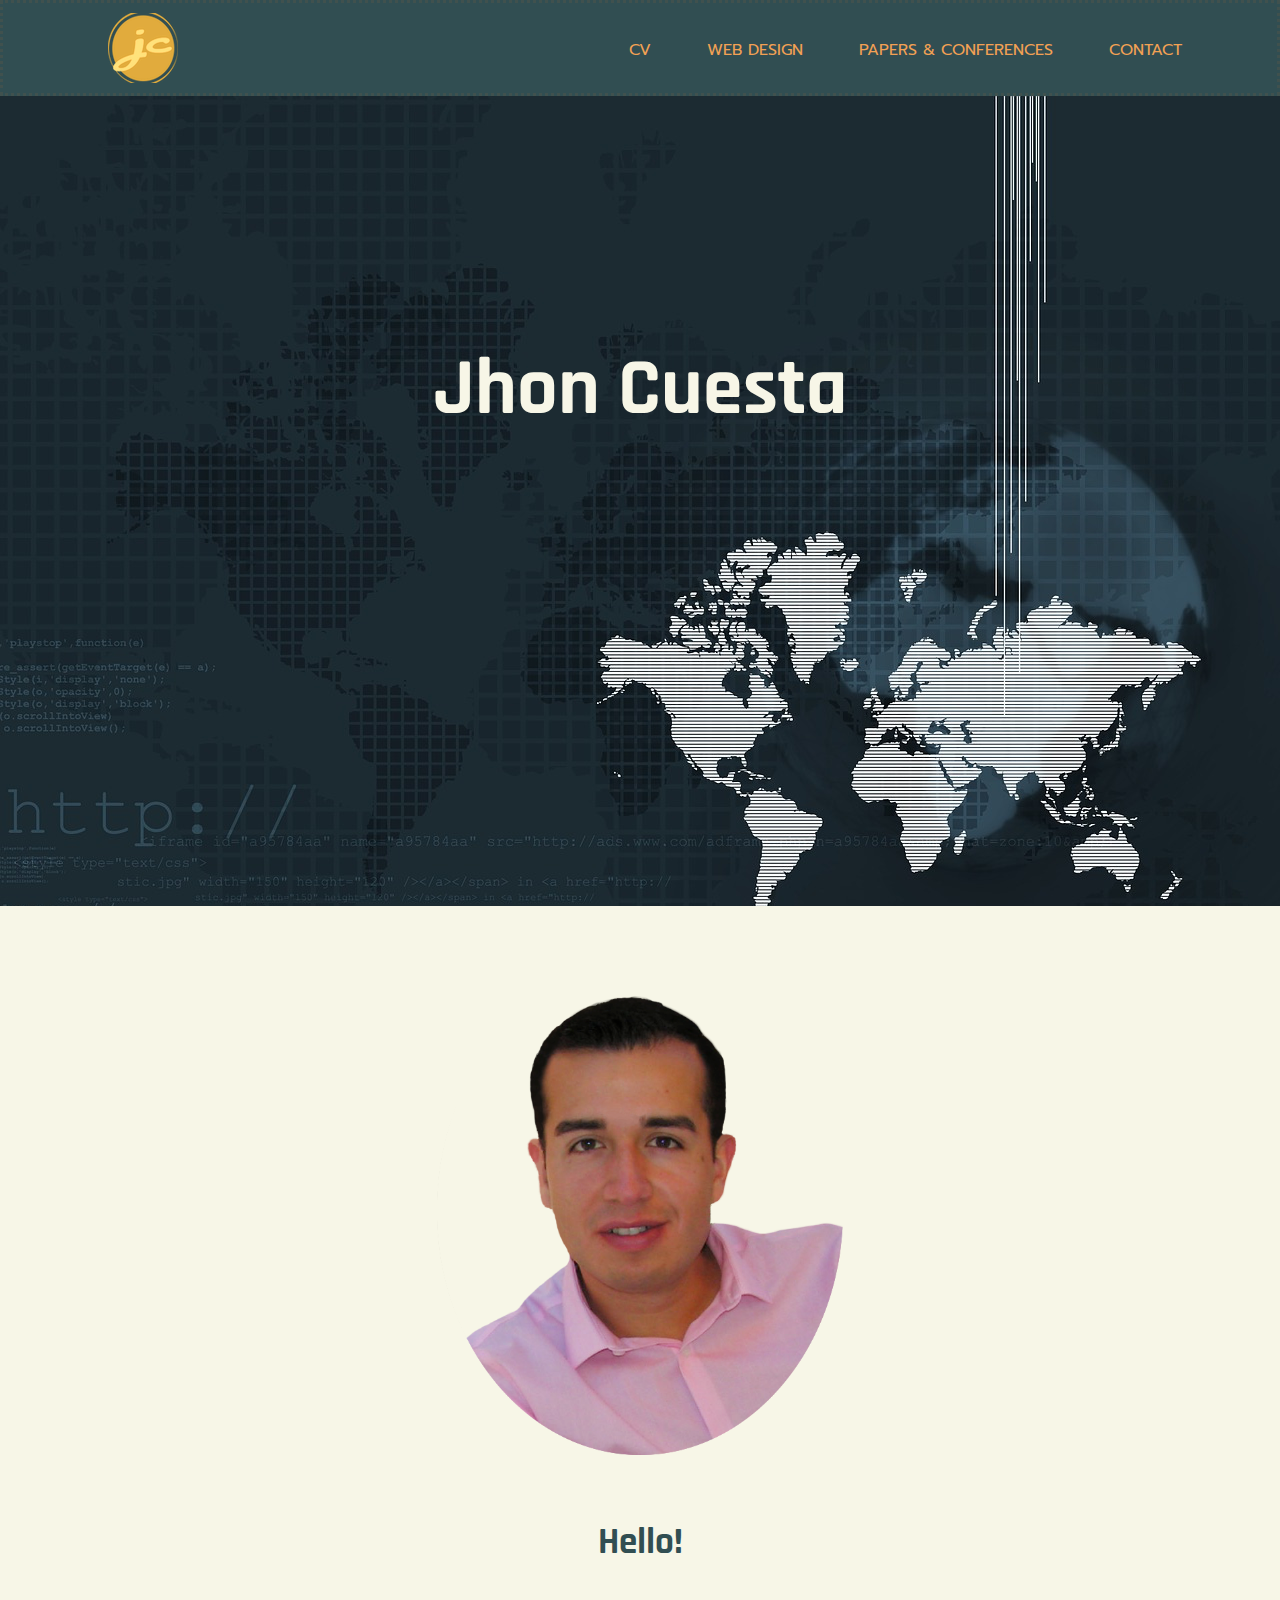
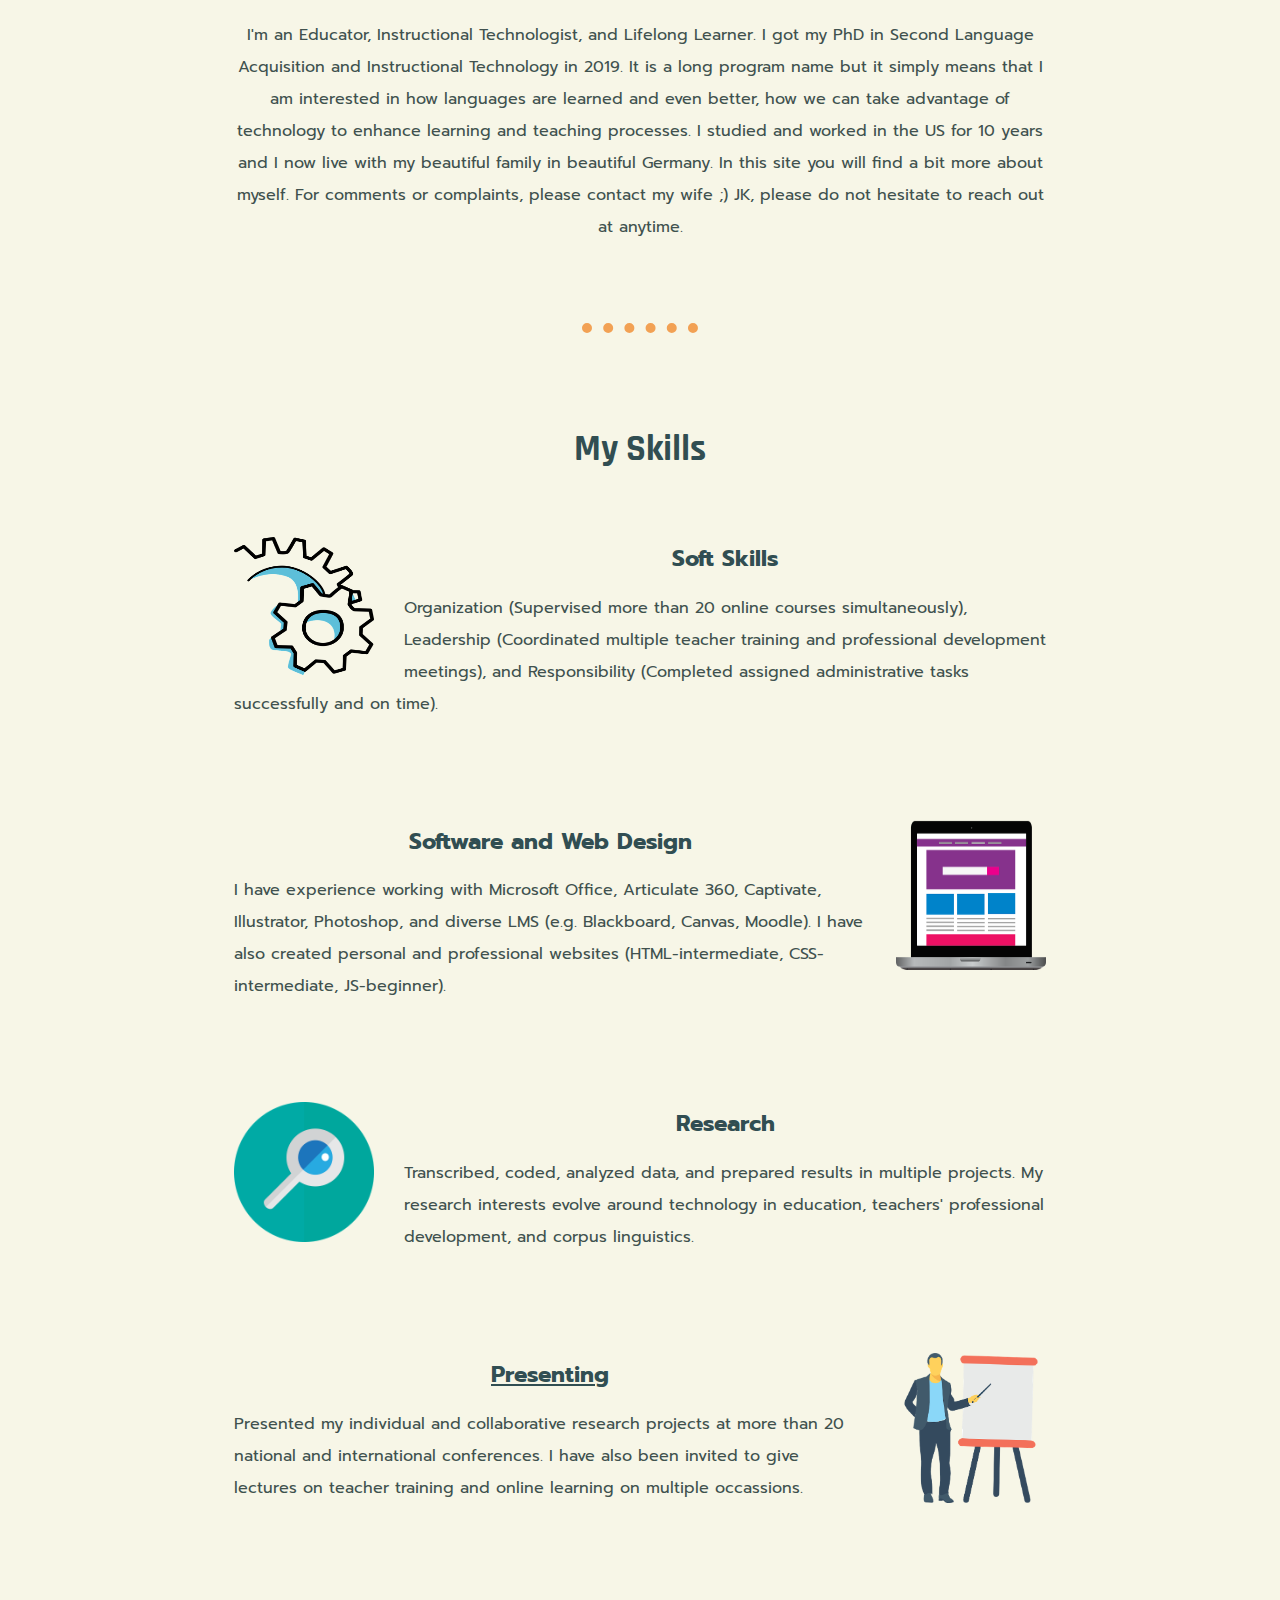
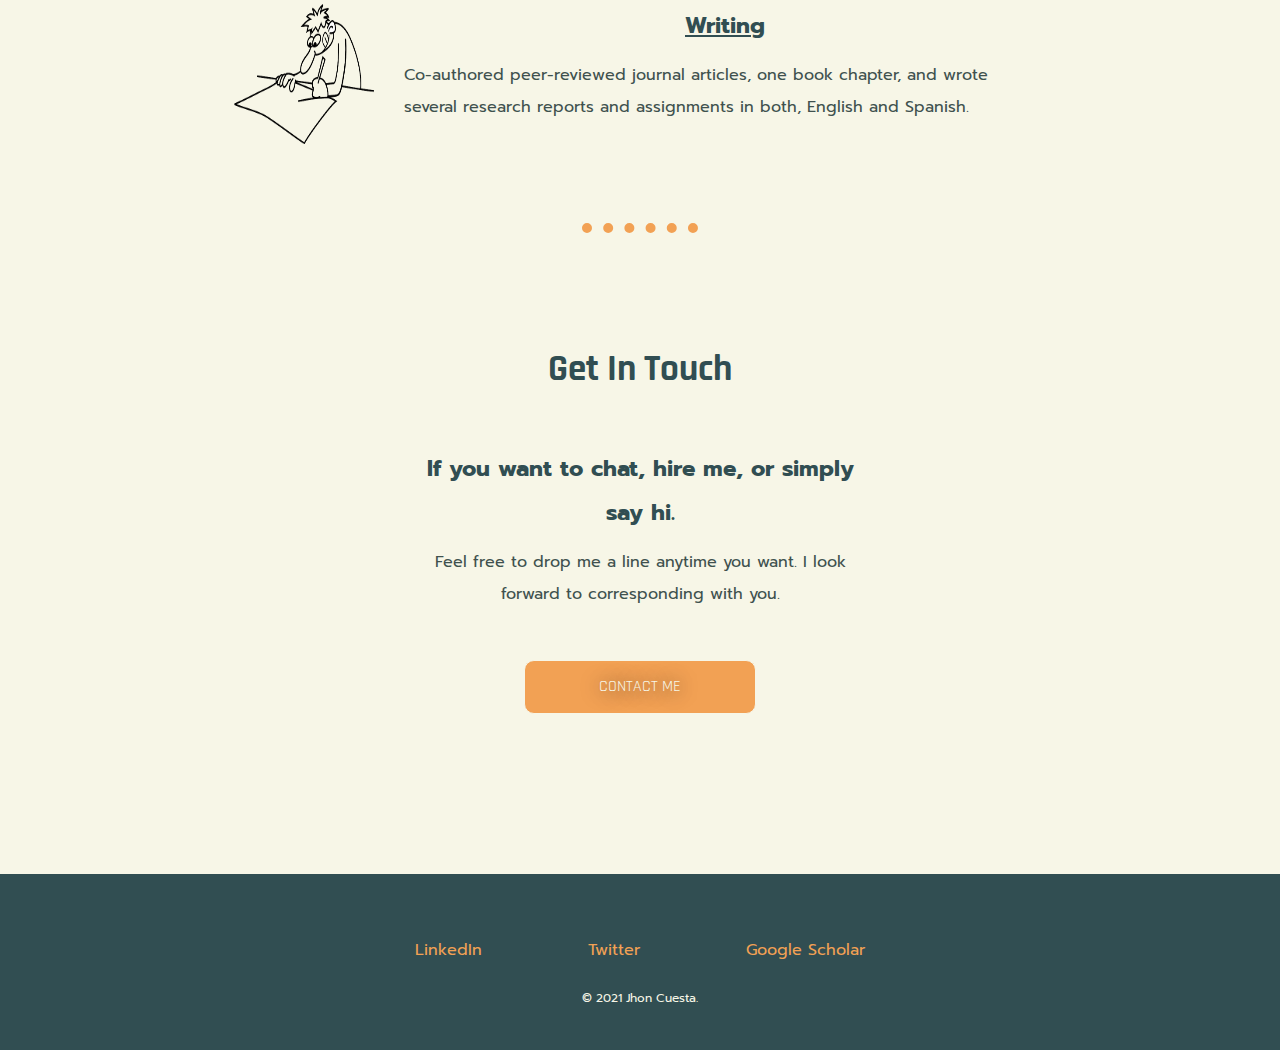
<file: index.html>
<!DOCTYPE html>
<html lang="en" dir="ltr">

<head>
  <meta charset="utf-8">
  <title>Jhon Cuesta</title>
  <link rel="stylesheet" href="css/styles.css">
  <link rel="icon" href="images/favicon.ico">
  <link rel="preconnect" href="https://fonts.gstatic.com">
  <link href="https://fonts.googleapis.com/css2?family=Prompt:wght@300&family=Rajdhani:wght@500&family=Source+Sans+Pro:wght@700&display=swap" rel="stylesheet">
</head>

<body>

  <div class="header">

    <div class="logo">
      <a class="link_header" href="index.html"><img src="images/logo.png" alt="cuesta-logo"></a>
    </div>
    <div class="menu-items">

      <a class="link_header" href="cv.html">CV</a>
      <a class="link_header" href="webdesign.html">WEB DESIGN</a>
      <a class="link_header" href="papers.html">PAPERS & CONFERENCES</a>
      <a class="link_header" href="contact.html">CONTACT</a>

    </div>
  </div>


  <div class="top-container">
    <div class="main_title">
      <h1 class="title">Jhon Cuesta</h1>
    </div>
  </div>


  <div class="middle-container">
    <div class="profile">
      <img class="profile_pic" src="images/profile_pic.png" alt="profile-pic">
      <h2>Hello!</h2>
      <p>
      <p>I'm an Educator, Instructional Technologist, and Lifelong Learner. I got my PhD in Second Language Acquisition and Instructional Technology in 2019. It is a long program name but it simply means that I am interested in how languages are learned and even
        better, how we can take advantage of technology to enhance learning and teaching processes. I studied and worked in the US for 10 years and I now live with my beautiful family in beautiful Germany. In this site you will find a bit more about myself. For comments or complaints, please contact my wife ;) JK, please do not hesitate to reach out at anytime.</p>
    </div>

    <hr>

    <div class="skills">
      <h2>My Skills</h2>
      <div class="skill-row">
        <img class="left-img" src="images/soft_skills2.png" alt="gear-image">
        <h3>Soft Skills</h3>
        <p>Organization (Supervised more than 20 online courses simultaneously), Leadership (Coordinated multiple teacher training and professional development meetings), and Responsibility (Completed assigned
          administrative tasks successfully and on time).</p>
      </div>
      <div class="skill-row">
        <img class="right-img" src="images/web_design3.png" alt="computer-image">
        <h3>Software and Web Design</h3>
        <p>I have experience working with Microsoft Office, Articulate 360, Captivate, Illustrator, Photoshop, and diverse LMS (e.g. Blackboard, Canvas, Moodle). I have also created personal and professional websites (HTML-intermediate,
          CSS-intermediate, JS-beginner).</p>
      </div>
      <div class="skill-row">
        <img class="left-img" src="images/research_image.png" alt="man-researching">
        <h3>Research</h3>
        <p>Transcribed, coded, analyzed data, and prepared results in multiple projects. My research interests evolve around technology in education, teachers' professional development, and corpus linguistics.</p>
      </div>
      <div class="skill-row">
        <img class="right-img" src="images/presentation.png" alt="man-presenting">
        <h3><a class="links" href="/Users/JC/Desktop/Web Development/CSS - My Site/papers.html">Presenting</a></h3>
        <p>Presented my individual and collaborative research projects at more than 20 national and international conferences. I have also been invited to give lectures on teacher training and online learning on multiple occassions.</p>
      </div>
      <div class="skill-row">
        <img class="left-img" src="images/writing_image.png" alt="man-writing">
        <h3><a class="links" href="/Users/JC/Desktop/Web Development/CSS - My Site/papers.html">Writing</a></h3>
        <p>Co-authored peer-reviewed journal articles, one book chapter, and wrote several research reports and assignments in both, English and Spanish.</p>
      </div>


    </div>
    <hr>
    <div class="contact-me">
      <h2>Get In Touch</h2>
      <h3>If you want to chat, hire me, or simply say hi.</h3>
      <p>Feel free to drop me a line anytime you want. I look forward to corresponding with you.</p>
      <a class="contact-button" href="contact.html">CONTACT ME</a>
    </div>
  </div>


  <div class="bottom-container">
    <a class="footer-link" href="https://www.linkedin.com/in/jhon-cuesta/" target="_blank">LinkedIn</a>
    <a class="footer-link" href="https://twitter.com/jcuestamedina" target="_blank">Twitter</a>
    <a class="footer-link" href="https://scholar.google.com/citations?hl=en&user=wwiBwO0AAAAJ&scilu=&scisig=AMD79ooAAAAAYFsriceAxPZWCQKQI70B-qUVYLQTWHF5&gmla=AJsN-F43Db9wB1gSPV4_jlY-IXcZphdIRfvHyKmTVv9Mcn9T-1BXFNZPuJwhRLOQle1uytzhFHtdQq9N1k_BXm7hkD_TPjhfzF6UgsUM_2tQ1ZgpsWD9BDw&sciund=3826800430134022" target="_blank">Google Scholar</a>
    <p class="credit">© 2021 Jhon Cuesta.</p>
  </div>



</body>

</html>
</file>
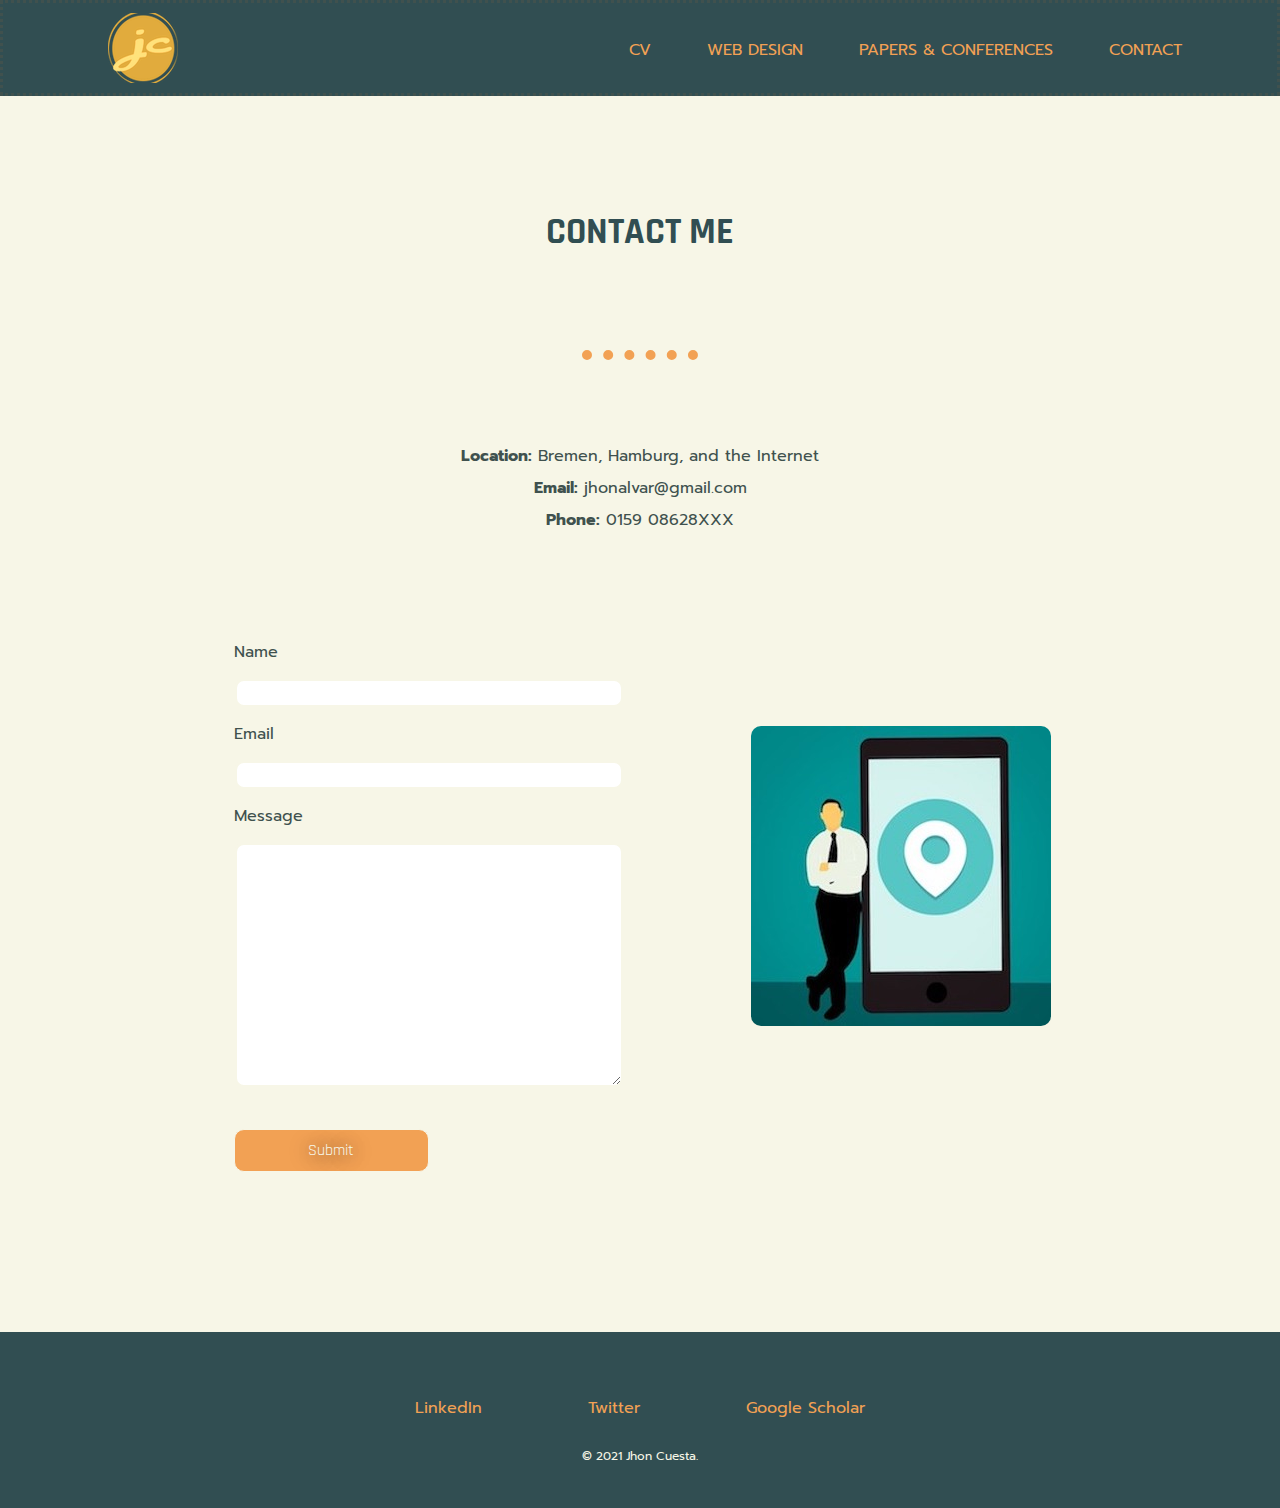
<file: contact.html>
<!DOCTYPE html>
<html lang="en" dir="ltr">

<head>
  <meta charset="utf-8">
  <title>Contact Me</title>
  <link rel="stylesheet" href="css/styles.css">
  <link rel="icon" href="images/favicon.ico">
  <link rel="preconnect" href="https://fonts.gstatic.com">
  <link href="https://fonts.googleapis.com/css2?family=Prompt:wght@300&family=Rajdhani:wght@500&family=Source+Sans+Pro:wght@700&display=swap" rel="stylesheet">
</head>

<body class="background_pages">

  <div class="header">

    <div class="logo">
      <a class="link_header" href="index.html"><img src="images/logo.png" alt="cuesta-logo"></a>
    </div>
    <div class="menu-items">

      <a class="link_header" href="cv.html">CV</a>
      <a class="link_header" href="webdesign.html">WEB DESIGN</a>
      <a class="link_header" href="papers.html">PAPERS & CONFERENCES</a>
      <a class="link_header" href="contact.html">CONTACT</a>

    </div>
  </div>

  <div class="middle-container">


    <div class="subheading">
      <h2>CONTACT ME</h2>
    </div>

    <hr>
    <div class="contact_info">


      <p><strong>Location:</strong> Bremen, Hamburg, and the Internet</p>
      <p><strong>Email:</strong> jhonalvar@gmail.com</p>
      <p><strong>Phone:</strong> 0159 08628XXX</p>

    </div>



    <div class="contact-form">

      <form class="form" action="mailto:jhonalvar@gmail.com" method="post" enctype="text/plain">
        <label for="name">Name</label>
        <br>
        <input class="input-box" type="text" name="" value="">
        <br>
        <label for="email">Email</label>
        <br>
        <input class="input-box" type="email" name="" value="">
        <br>
        <label for="message">Message</label>
        <br>
        <textarea name="yourMessage" rows="10" cols="38"></textarea>
        <br>
        <input class="submit-button" type="submit" name="" value="Submit">
      </form>

      <div class="contact-img">

        <img class="location_image" src="images/contact_info.jpg" alt="contact-form-image">

      </div>

    </div>
  </div>


  <div class="bottom-container">
    <a class="footer-link" href="https://www.linkedin.com/in/jhon-cuesta/" target="_blank">LinkedIn</a>
    <a class="footer-link" href="https://twitter.com/jcuestamedina" target="_blank">Twitter</a>
    <a class="footer-link" href="https://scholar.google.com/citations?hl=en&user=wwiBwO0AAAAJ&scilu=&scisig=AMD79ooAAAAAYFsriceAxPZWCQKQI70B-qUVYLQTWHF5&gmla=AJsN-F43Db9wB1gSPV4_jlY-IXcZphdIRfvHyKmTVv9Mcn9T-1BXFNZPuJwhRLOQle1uytzhFHtdQq9N1k_BXm7hkD_TPjhfzF6UgsUM_2tQ1ZgpsWD9BDw&sciund=3826800430134022" target="_blank">Google Scholar</a>
    <p class="credit">© 2021 Jhon Cuesta.</p>
  </div>
</body>

</html>
</file>
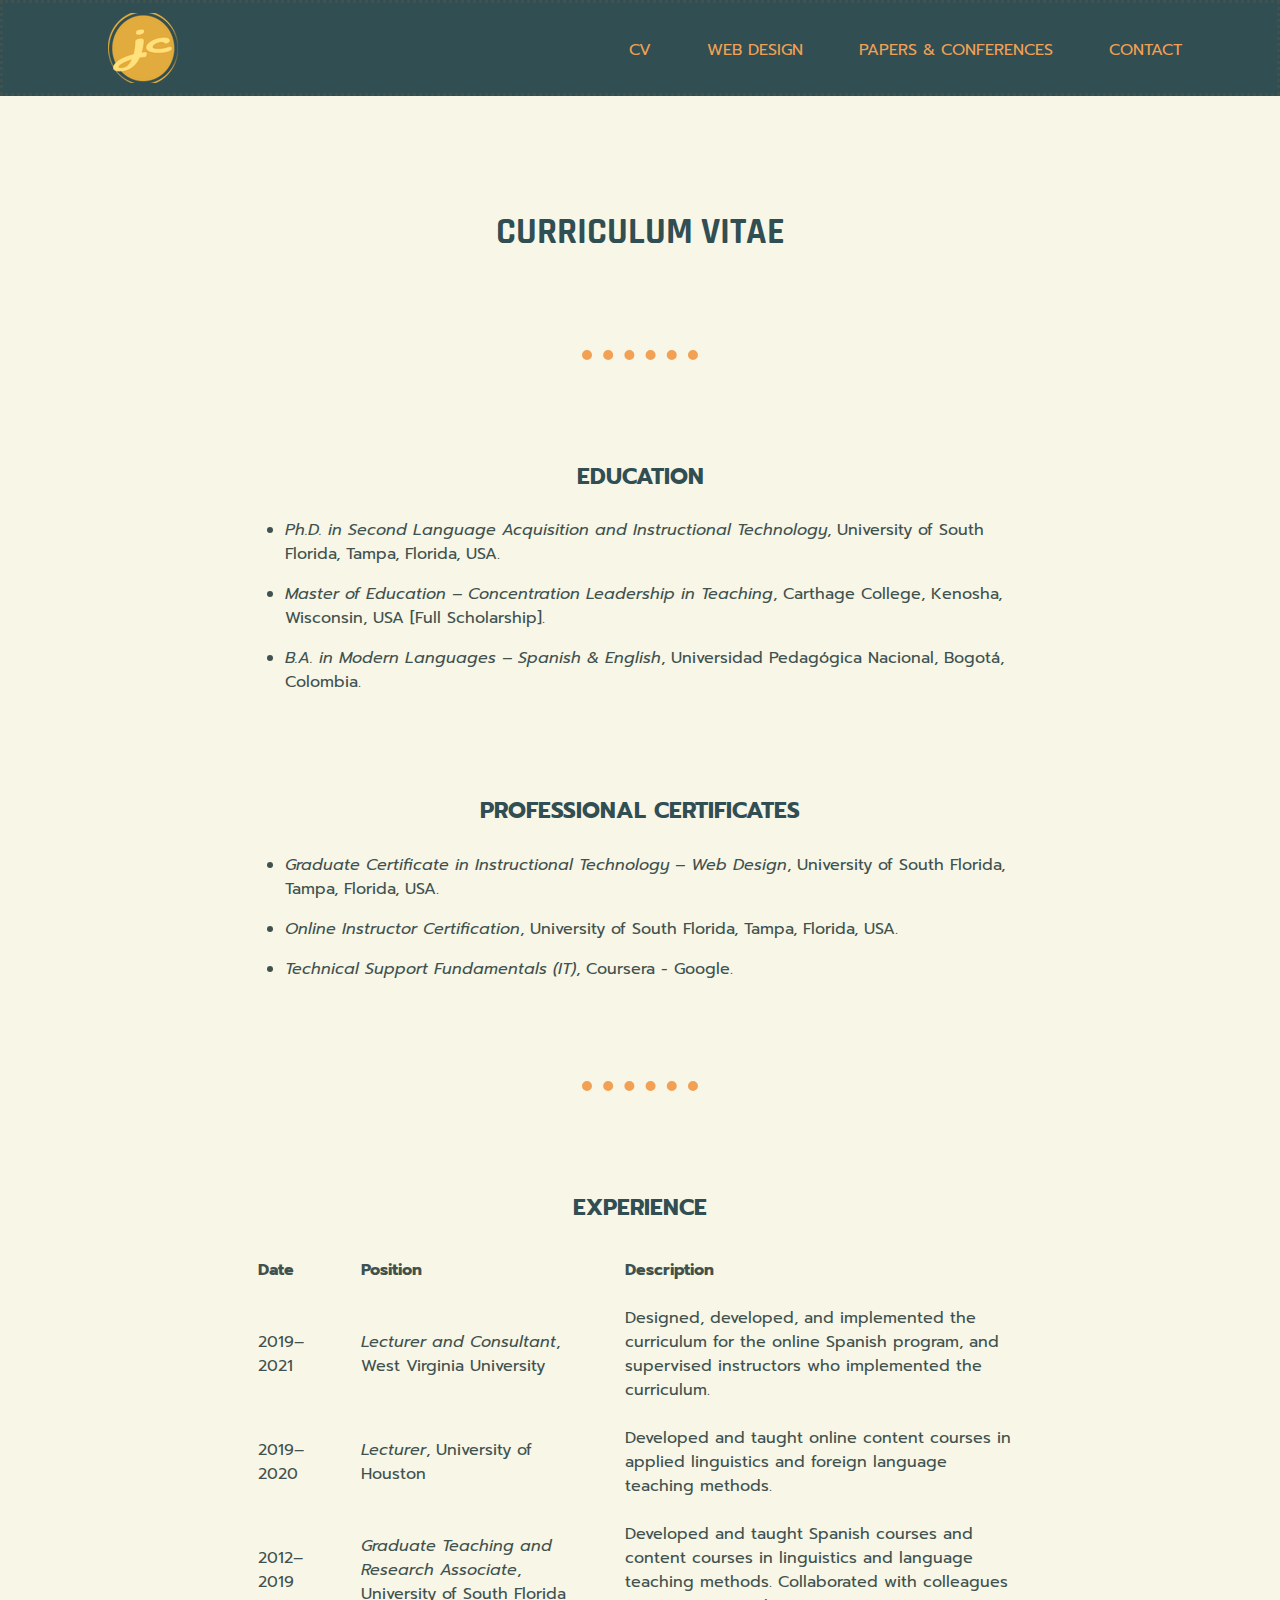
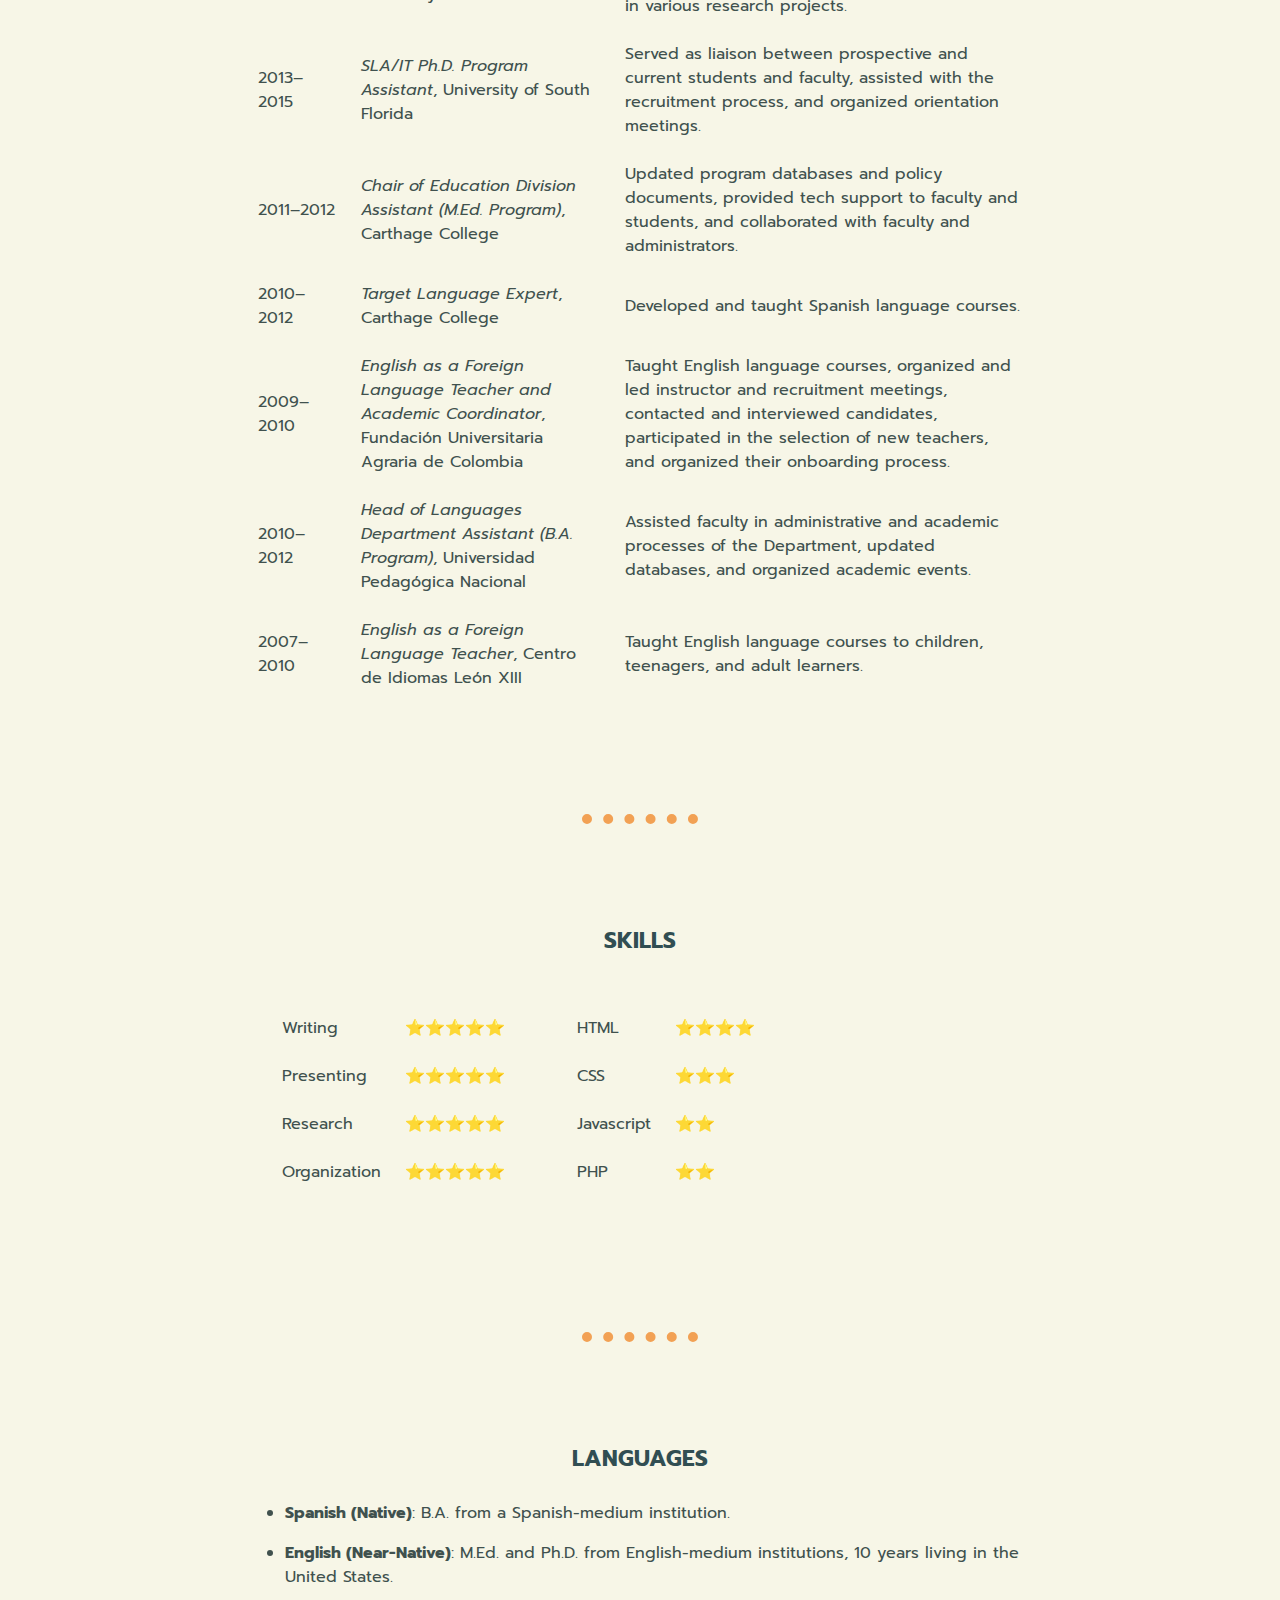
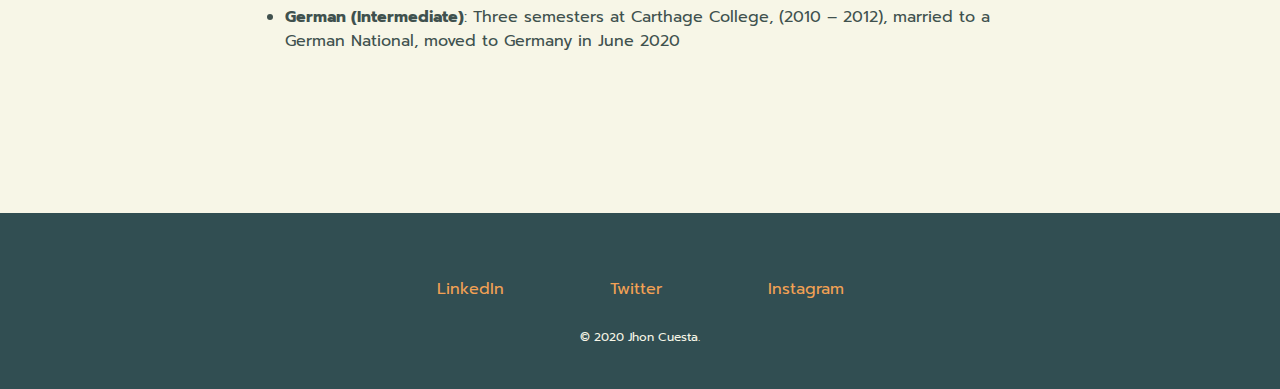
<file: cv.html>
<!DOCTYPE html>
<html lang="en" dir="ltr">

<head>
  <meta charset="utf-8">
  <title>Curriculum Vitae</title>
  <link rel="stylesheet" href="css/styles.css">
  <link rel="icon" href="images/favicon.ico">
  <link rel="preconnect" href="https://fonts.gstatic.com">
  <link href="https://fonts.googleapis.com/css2?family=Prompt:wght@300&family=Rajdhani:wght@500&family=Source+Sans+Pro:wght@700&display=swap" rel="stylesheet">
</head>


<body class="background_pages">

  <div class="header">

    <div class="logo">
      <a class="link_header" href="index.html"><img src="images/logo.png" alt="cuesta-logo"></a>
    </div>
    <div class="menu-items">

      <a class="link_header" href="cv.html">CV</a>
      <a class="link_header" href="webdesign.html">WEB DESIGN</a>
      <a class="link_header" href="papers.html">PAPERS & CONFERENCES</a>
      <a class="link_header" href="contact.html">CONTACT</a>

    </div>
  </div>
  <div class="middle-container">



    <div class="subheading">

      <h2>CURRICULUM VITAE</h2>
    </div>



      <hr>

      <div class="blocks">
        <h3>EDUCATION</h3>
        <ul>
          <p>
            <li><em>Ph.D. in Second Language Acquisition and Instructional Technology</em>, University of South Florida, Tampa, Florida, USA.</li>
          </p>
          <p>
            <li><em>Master of Education – Concentration Leadership in Teaching</em>, Carthage College, Kenosha, Wisconsin, USA [Full Scholarship].</li>
          </p>
          <p>
            <li><em>B.A. in Modern Languages – Spanish & English</em>, Universidad Pedagógica Nacional, Bogotá, Colombia.</li>
          </p>
        </ul>
      </div>

      <div class="blocks">
        <h3>PROFESSIONAL CERTIFICATES</h3>
        <ul>
          <p>
            <li><em>Graduate Certificate in Instructional Technology – Web Design</em>, University of South Florida, Tampa, Florida, USA.</li>
          </p>
          <p>
            <li><em>Online Instructor Certification</em>, University of South Florida, Tampa, Florida, USA.</li>
          </p>
          <p>
            <li><em>Technical Support Fundamentals (IT)</em>, Coursera - Google.</li>
          </p>
        </ul>
      </div>

      <hr>

      <div class="blocks">


        <h3>EXPERIENCE</h3>
        <table cellspacing="10">
          <colgroup span="3"></colgroup>
          <tr>
            <th>Date</th>
            <th>Position</th>
            <th>Description</th>
          </tr>
          <tr>
            <td class="table_date">2019–2021</td>
            <td><em>Lecturer and Consultant</em>, West Virginia University</td>
            <td>Designed, developed, and implemented the curriculum for the online
              Spanish program, and supervised instructors who implemented the curriculum.</td>
          </tr>
          <tr>
            <td class="table_date">2019–2020</td>
            <td><em>Lecturer</em>, University of Houston</td>
            <td>Developed and taught online content courses in applied linguistics and foreign language teaching methods.</td>
          </tr>
          <tr>
            <td class="table_date">2012–2019</td>
            <td><em>Graduate Teaching and Research Associate</em>, University of South Florida</td>
            <td>Developed and taught Spanish courses and content courses in linguistics
              and language teaching methods. Collaborated with colleagues in various research projects.</td>
          </tr>
          <tr>
            <td class="table_date">2013–2015</td>
            <td><em>SLA/IT Ph.D. Program Assistant</em>, University of South Florida</td>
            <td>Served as liaison between prospective and current students and faculty,
              assisted with the recruitment process, and organized orientation meetings.</td>
          </tr>
          <tr>
            <td class="table_date">2011–2012</td>
            <td><em>Chair of Education Division Assistant (M.Ed. Program)</em>, Carthage College</td>
            <td>Updated program databases and policy documents, provided tech support to
              faculty and students, and collaborated with faculty and administrators.</td>
          </tr>
          <tr>
            <td class="table_date">2010–2012</td>
            <td><em>Target Language Expert</em>, Carthage College</td>
            <td>Developed and taught Spanish language courses.</td>
          </tr>
          <tr>
            <td class="table_date">2009–2010</td>
            <td><em>English as a Foreign Language Teacher and Academic Coordinator</em>,
              Fundación Universitaria Agraria de Colombia</td>
            <td>Taught English language courses, organized and led instructor
              and recruitment meetings, contacted and interviewed candidates,
              participated in the selection of new teachers, and organized their onboarding process.</td>
          </tr>
          <tr>
            <td class="table_date">2010–2012</td>
            <td><em>Head of Languages Department Assistant (B.A. Program)</em>, Universidad Pedagógica Nacional</td>
            <td>Assisted faculty in administrative and academic processes
              of the Department, updated databases, and organized academic events.</td>
          </tr>
          <tr>
            <td class="table_date">2007–2010</td>
            <td><em>English as a Foreign Language Teacher</em>, Centro de Idiomas León XIII</td>
            <td>Taught English language courses to children, teenagers, and adult learners.</td>
          </tr>
        </table>
      </div>
      <hr>
      <div class="blocks">


        <h3>SKILLS</h3>
        <table>
          <tr>
            <td>
              <table>
                <tr>
                  <td>Writing</td>
                  <td>⭐⭐⭐⭐⭐</td>
                </tr>
                <tr>
                  <td>Presenting</td>
                  <td>⭐⭐⭐⭐⭐</td>
                </tr>
                <tr>
                  <td>Research</td>
                  <td>⭐⭐⭐⭐⭐</td>
                </tr>
                <tr>
                  <td>Organization</td>
                  <td>⭐⭐⭐⭐⭐</td>
                </tr>
              </table>
            </td>

            <td>
              <table>
                <tr>
                  <td>HTML</td>
                  <td>⭐⭐⭐⭐</td>
                </tr>
                <tr>
                  <td>CSS</td>
                  <td>⭐⭐⭐</td>
                </tr>
                <tr>
                  <td>Javascript</td>
                  <td>⭐⭐</td>
                </tr>
                <tr>
                  <td>PHP</td>
                  <td>⭐⭐</td>
                </tr>
              </table>
            </td>
          </tr>
        </table>
      </div>
      <hr>

      <div class="blocks">


        <h3>LANGUAGES</h3>
        <ul>

          <li>
            <p><strong>Spanish (Native)</strong>: B.A. from a Spanish-medium institution.</p>
          </li>
          <li>
            <p><strong>English (Near-Native)</strong>: M.Ed. and Ph.D. from English-medium institutions,
              10 years living in the United States.</p>
          </li>
          <li>
            <p><strong>German (Intermediate)</strong>: Three semesters at Carthage College, (2010 – 2012),
              married to a German National, moved to Germany in June 2020</p>
          </li>
        </ul>
      </div>
    </div>



  <div class="bottom-container">
    <a class="footer-link" href="https://www.linkedin.com/in/jhon-cuesta/" target="_blank">LinkedIn</a>
    <a class="footer-link" href="https://twitter.com/jcuestamedina" target="_blank">Twitter</a>
    <a class="footer-link" href="https://instagram.com/jcuesta0426" target="_blank">Instagram</a>
    <p class="credit">© 2020 Jhon Cuesta.</p>
  </div>

</body>

</html>
</file>
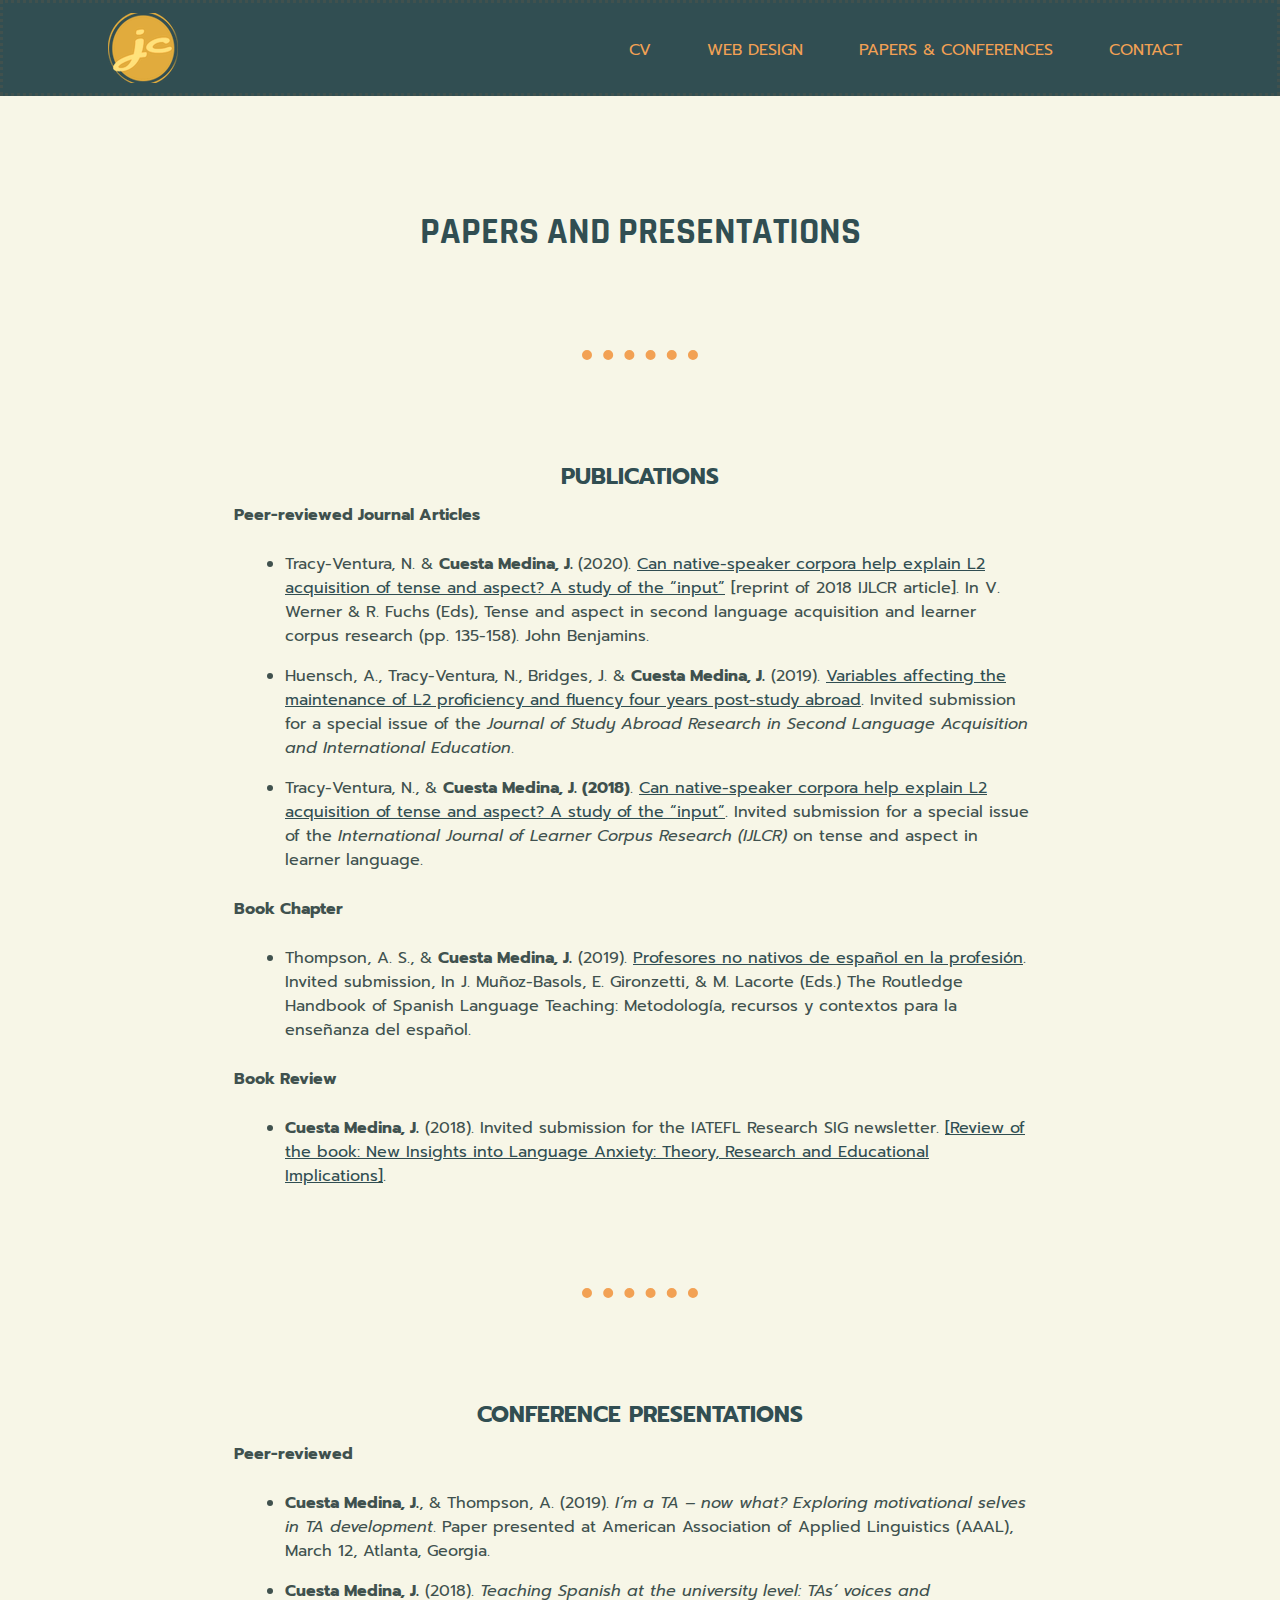
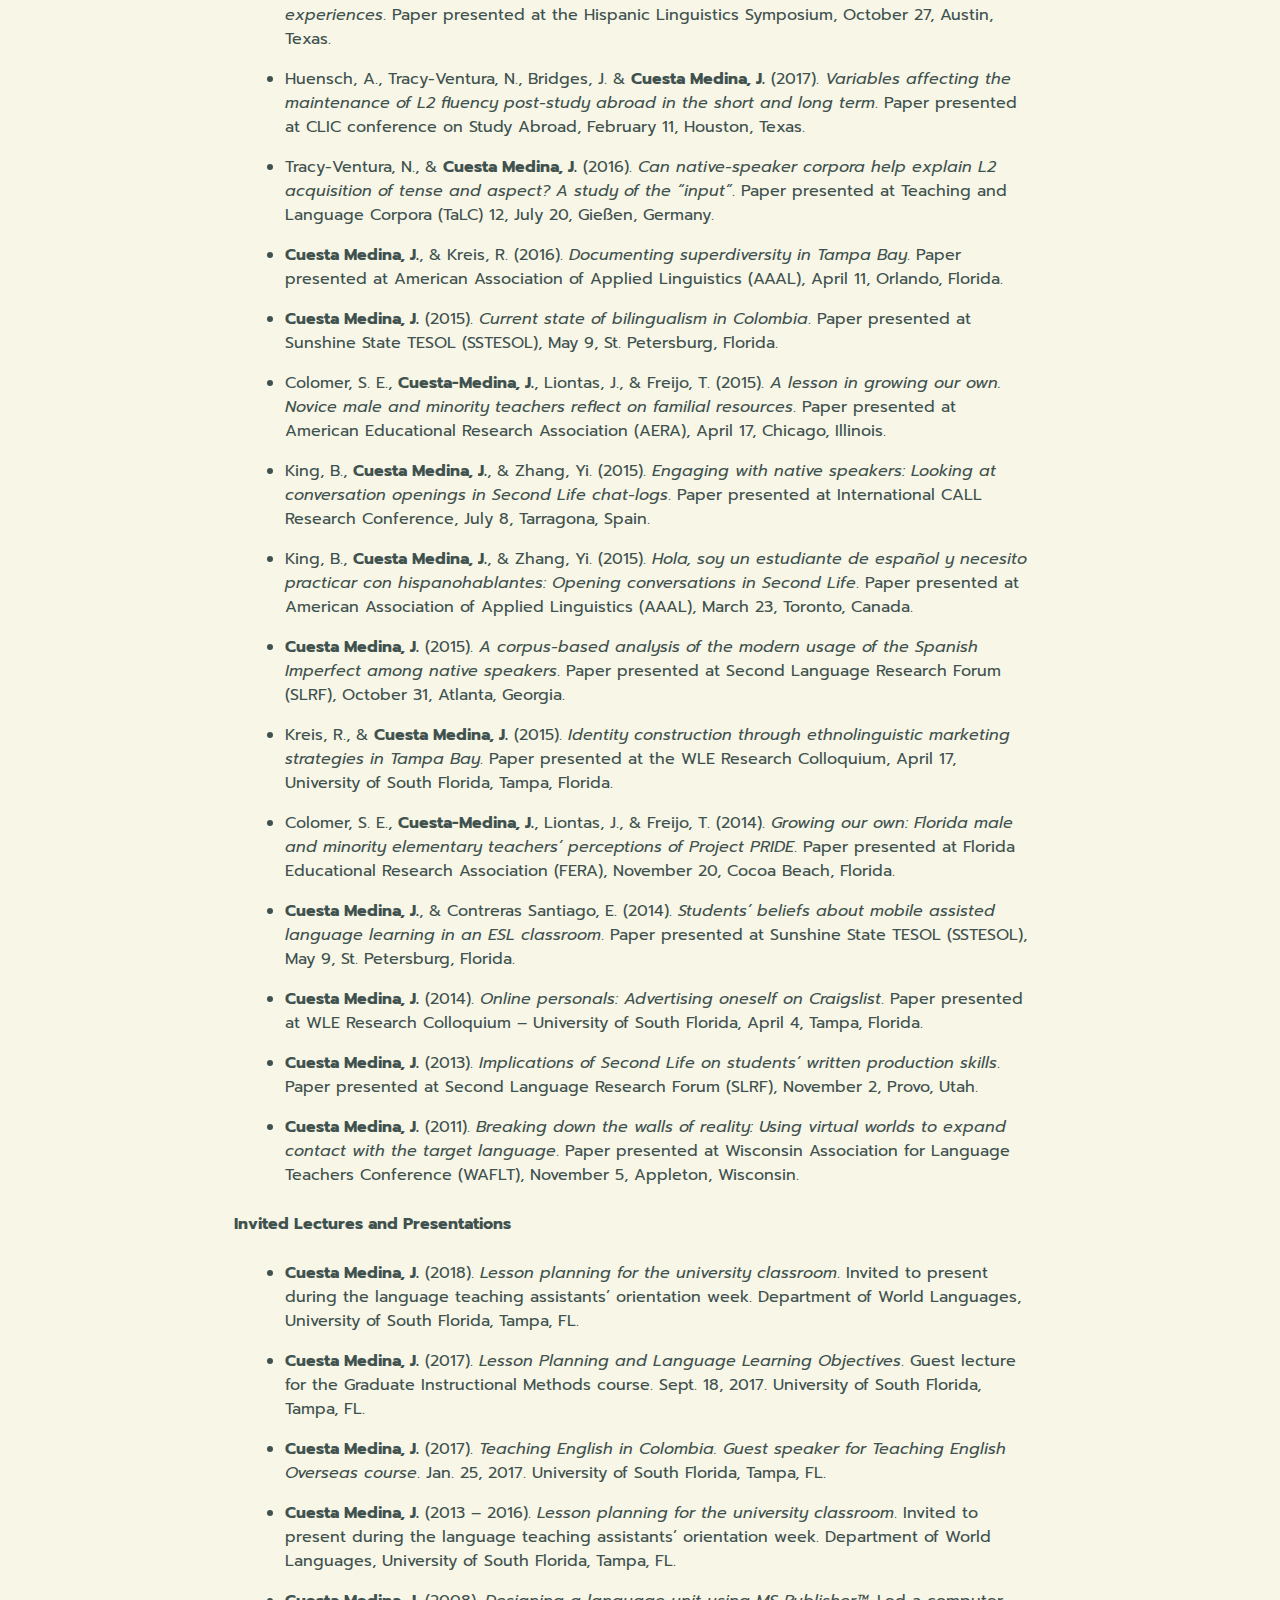
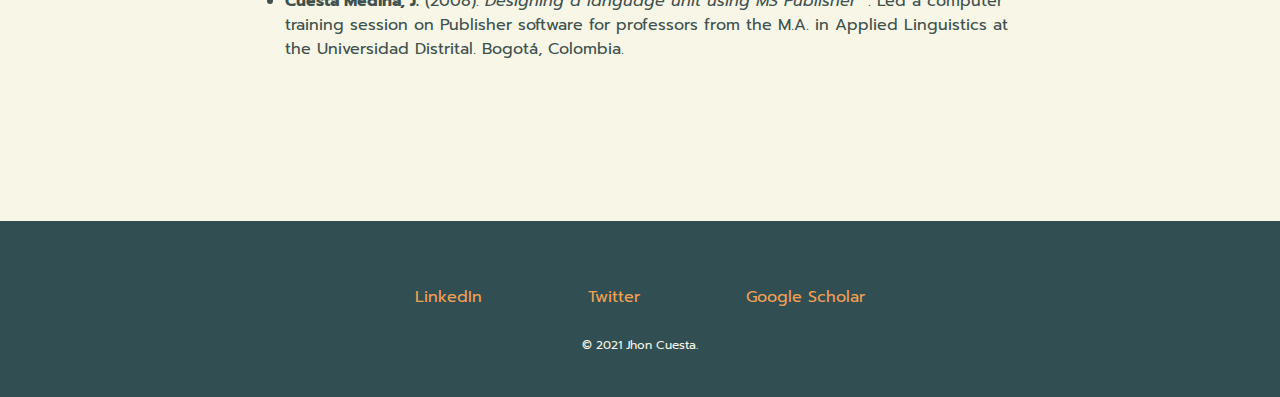
<file: papers.html>
<!DOCTYPE html>
<html lang="en" dir="ltr">

<head>
  <meta charset="utf-8">
  <title>Papers & Presentations</title>
  <link rel="stylesheet" href="css/styles.css">
  <link rel="icon" href="images/favicon.ico">
  <link rel="preconnect" href="https://fonts.gstatic.com">
  <link href="https://fonts.googleapis.com/css2?family=Prompt:wght@300&family=Rajdhani:wght@500&family=Source+Sans+Pro:wght@700&display=swap" rel="stylesheet">
</head>

<body class="background_pages">

  <div class="header">

    <div class="logo">
      <a class="link_header" href="index.html"><img src="images/logo.png" alt="cuesta-logo"></a>
    </div>
    <div class="menu-items">

      <a class="link_header" href="cv.html">CV</a>
      <a class="link_header" href="webdesign.html">WEB DESIGN</a>
      <a class="link_header" href="papers.html">PAPERS & CONFERENCES</a>
      <a class="link_header" href="contact.html">CONTACT</a>

    </div>
  </div>

  <div class="middle-container">


    <div class="subheading">
      <h2>PAPERS AND PRESENTATIONS</h2>
    </div>
    <hr>




    <div class="blocks">
      <h3>PUBLICATIONS</h3>

      <h4>Peer-reviewed Journal Articles</h4>
      <ul>
        <p>
          <li>Tracy-Ventura, N. & <strong>Cuesta Medina, J. </strong>(2020). <a class="links" href="https://www.jbe-platform.com/content/journals/10.1075/ijlcr.17001.tra" target="_blank">Can native-speaker corpora help explain
              L2 acquisition of tense and aspect? A study of the “input”</a> [reprint of 2018 IJLCR
            article]. In V. Werner & R. Fuchs (Eds), Tense and aspect in second language
            acquisition and learner corpus research (pp. 135-158). John Benjamins.</li>
        </p>
        <p>
          <li>Huensch, A., Tracy-Ventura, N., Bridges, J. & <strong>Cuesta Medina, J.</strong> (2019). <a class="links" href="https://benjamins.com/catalog/sar.17015.hue" target="_blank">Variables
              affecting the maintenance of L2 proficiency and fluency four years post-study
              abroad</a>. Invited submission for a special issue of the <em>Journal of Study Abroad
              Research in Second Language Acquisition and International Education</em>.</li>
        </p>
        <p>
          <li>Tracy-Ventura, N., & <strong>Cuesta Medina, J. (2018)</strong>. <a class="links" href="https://www.jbe-platform.com/content/journals/10.1075/ijlcr.17001.tra" target="_blank">Can native-speaker corpora help explain
              L2 acquisition of tense and aspect? A study of the “input”</a>. Invited submission for a
            special issue of the <em>International Journal of Learner Corpus Research (IJLCR)</em> on
            tense and aspect in learner language.</li>
        </p>
      </ul>

      <h4>Book Chapter</h4>
      <ul>

        <p>
          <li>Thompson, A. S., & <strong>Cuesta Medina, J.</strong> (2019). <a class="links" href="https://www.routledgehandbooks.com/doi/10.4324/9781315646169-44" target="_blank">Profesores no nativos de español en la
              profesión</a>. Invited submission, In J. Muñoz-Basols, E. Gironzetti, & M. Lacorte
            (Eds.) The Routledge Handbook of Spanish Language Teaching: Metodología,
            recursos y contextos para la enseñanza del español.</li>
        </p>
      </ul>

      <h4>Book Review</h4>

      <ul>
        <p>
          <li><strong>Cuesta Medina, J.</strong> (2018). Invited submission for the IATEFL Research SIG newsletter.
            <a class="links" href="http://resig.weebly.com/uploads/2/6/3/6/26368747/elt_research_issue_33_final_online__version[1].pdf" target="_blank">[Review of the book: New Insights into Language Anxiety: Theory, Research and
              Educational Implications]</a>.
          </li>
        </p>
      </ul>
    </div>

    <hr>
    <div class="blocks">
      <h3>CONFERENCE PRESENTATIONS</h3>

      <h4>Peer-reviewed</h4>

      <ul>
        <p>
          <li><strong>Cuesta Medina, J.</strong>, & Thompson, A. (2019). <em>I’m a TA – now what? Exploring
              motivational selves in TA development</em>. Paper presented at American Association
            of Applied Linguistics (AAAL), March 12, Atlanta, Georgia.</li>
        </p>
        <p>
          <li><strong>Cuesta Medina, J.</strong> (2018). <em>Teaching Spanish at the university level: TAs’ voices and
              experiences</em>. Paper presented at the Hispanic Linguistics Symposium, October 27,
            Austin, Texas.</li>
        </p>
        <p>
          <li>Huensch, A., Tracy-Ventura, N., Bridges, J. & <strong>Cuesta Medina, J.</strong> (2017). <em>Variables
              affecting the maintenance of L2 fluency post-study abroad in the short and long
              term</em>. Paper presented at CLIC conference on Study Abroad, February 11, Houston,
            Texas.</li>
        </p>
        <p>
          <li>Tracy-Ventura, N., & <strong>Cuesta Medina, J.</strong> (2016). <em>Can native-speaker corpora help explain
              L2 acquisition of tense and aspect? A study of the “input”</em>. Paper presented at
            Teaching and Language Corpora (TaLC) 12, July 20, Gießen, Germany.</li>
        </p>
        <p>
          <li><strong>Cuesta Medina, J.</strong>, & Kreis, R. (2016). <em>Documenting superdiversity in Tampa Bay</em>. Paper
            presented at American Association of Applied Linguistics (AAAL), April 11,
            Orlando, Florida.</li>
        </p>
        <p>
          <li><strong>Cuesta Medina, J.</strong> (2015). <em>Current state of bilingualism in Colombia</em>. Paper presented at
            Sunshine State TESOL (SSTESOL), May 9, St. Petersburg, Florida.</li>
        </p>
        <p>
          <li>Colomer, S. E., <strong>Cuesta-Medina, J.</strong>, Liontas, J., & Freijo, T. (2015). <em>A lesson in growing
              our own. Novice male and minority teachers reflect on familial resources</em>. Paper
            presented at American Educational Research Association (AERA), April 17,
            Chicago, Illinois.</li>
        </p>
        <p>
          <li>King, B., <strong>Cuesta Medina, J.</strong>, & Zhang, Yi. (2015). <em>Engaging with native speakers:
              Looking at conversation openings in Second Life chat-logs</em>. Paper presented at International
            CALL Research Conference, July 8, Tarragona, Spain.</li>
        </p>
        <p>
          <li>King, B., <strong>Cuesta Medina, J.</strong>, & Zhang, Yi. (2015). <em>Hola, soy un estudiante de español y
              necesito practicar con hispanohablantes: Opening conversations in Second Life</em>. Paper presented at
            American Association of Applied Linguistics (AAAL), March 23, Toronto, Canada.</li>
        </p>
        <p>
          <li><strong>Cuesta Medina, J.</strong> (2015). <em>A corpus-based analysis of the modern usage of the Spanish
              Imperfect among native speakers</em>. Paper presented at Second Language Research
            Forum (SLRF), October 31, Atlanta, Georgia.</li>
        </p>
        <p>
          <li>Kreis, R., & <strong>Cuesta Medina, J.</strong> (2015). <em>Identity construction through ethnolinguistic
              marketing strategies in Tampa Bay</em>. Paper presented at the WLE Research
            Colloquium, April 17, University of South Florida, Tampa, Florida.</li>
        </p>
        <p>
          <li>Colomer, S. E., <strong>Cuesta-Medina, J.</strong>, Liontas, J., & Freijo, T. (2014). <em>Growing our own:
              Florida male and minority elementary teachers’ perceptions of Project PRIDE</em>.
            Paper presented at Florida Educational Research Association (FERA), November
            20, Cocoa Beach, Florida.</li>
        </p>
        <p>
          <li><strong>Cuesta Medina, J.</strong>, & Contreras Santiago, E. (2014). <em>Students’ beliefs about mobile
              assisted language learning in an ESL classroom</em>. Paper presented at Sunshine State
            TESOL (SSTESOL), May 9, St. Petersburg, Florida.</li>
        </p>
        <p>
          <li><strong>Cuesta Medina, J.</strong> (2014). <em>Online personals: Advertising oneself on Craigslist</em>. Paper
            presented at WLE Research Colloquium – University of South Florida, April 4,
            Tampa, Florida.</li>
        </p>
        <p>
          <li><strong>Cuesta Medina, J.</strong> (2013). <em>Implications of Second Life on students’ written production
              skills</em>. Paper presented at Second Language Research Forum (SLRF), November 2,
            Provo, Utah.</li>
        </p>
        <p>
          <li><strong>Cuesta Medina, J.</strong> (2011). <em>Breaking down the walls of reality: Using virtual worlds to
              expand contact with the target language</em>. Paper presented at Wisconsin Association
            for Language Teachers Conference (WAFLT), November 5, Appleton, Wisconsin.</li>
        </p>
      </ul>

      <h4>Invited Lectures and Presentations</h4>
      <ul>
        <p>
          <li><strong>Cuesta Medina, J.</strong> (2018). <em>Lesson planning for the university classroom</em>. Invited to present
            during the language teaching assistants’ orientation week. Department of World
            Languages, University of South Florida, Tampa, FL.</li>
        </p>
        <p>
          <li><strong>Cuesta Medina, J.</strong> (2017). <em>Lesson Planning and Language Learning Objectives</em>. Guest
            lecture for the Graduate Instructional Methods course. Sept. 18, 2017. University
            of South Florida, Tampa, FL.</li>
        </p>
        <p>
          <li><strong>Cuesta Medina, J.</strong> (2017). <em>Teaching English in Colombia. Guest speaker for Teaching
              English Overseas course</em>. Jan. 25, 2017. University of South Florida, Tampa, FL.</li>
        </p>
        <p>
          <li><strong>Cuesta Medina, J.</strong> (2013 – 2016). <em>Lesson planning for the university classroom</em>. Invited to
            present during the language teaching assistants’ orientation week. Department of
            World Languages, University of South Florida, Tampa, FL.</li>
        </p>
        <p>
          <li><strong>Cuesta Medina, J.</strong> (2008). <em>Designing a language unit using MS Publisher™</em>. Led a
            computer training session on Publisher software for professors from the M.A. in
            Applied Linguistics at the Universidad Distrital. Bogotá, Colombia.</li>
        </p>
      </ul>
    </div>
  </div>
  </div>
  </div>

  <div class="bottom-container">
    <a class="footer-link" href="https://www.linkedin.com/in/jhon-cuesta/" target="_blank">LinkedIn</a>
    <a class="footer-link" href="https://twitter.com/jcuestamedina" target="_blank">Twitter</a>
    <a class="footer-link" href="https://scholar.google.com/citations?hl=en&user=wwiBwO0AAAAJ&scilu=&scisig=AMD79ooAAAAAYFsriceAxPZWCQKQI70B-qUVYLQTWHF5&gmla=AJsN-F43Db9wB1gSPV4_jlY-IXcZphdIRfvHyKmTVv9Mcn9T-1BXFNZPuJwhRLOQle1uytzhFHtdQq9N1k_BXm7hkD_TPjhfzF6UgsUM_2tQ1ZgpsWD9BDw&sciund=3826800430134022" target="_blank">Google Scholar</a>
    <p class="credit">© 2021 Jhon Cuesta.</p>
  </div>

</body>

</html>
</file>
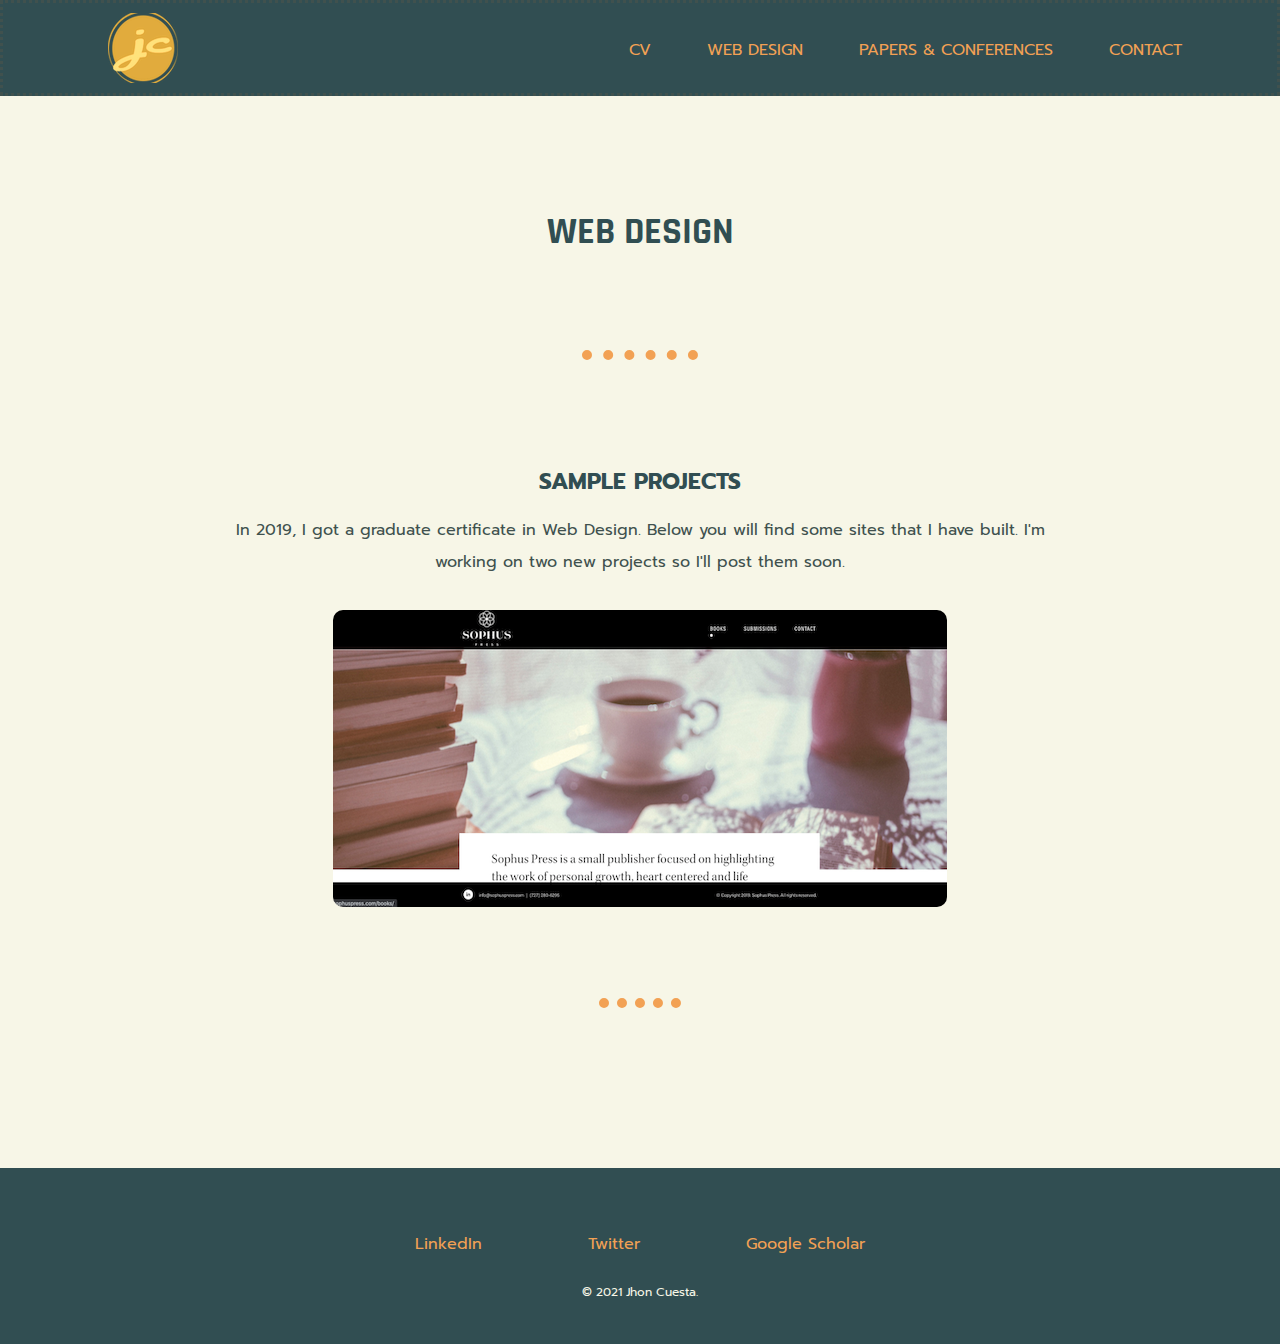
<file: webdesign.html>
<!DOCTYPE html>
<html lang="en" dir="ltr">

<head>
  <meta charset="utf-8">
  <title>Web Design</title>
  <link rel="stylesheet" href="css/styles.css">
  <link rel="icon" href="images/favicon.ico">
  <link rel="preconnect" href="https://fonts.gstatic.com">
  <link href="https://fonts.googleapis.com/css2?family=Prompt:wght@300&family=Rajdhani:wght@500&family=Source+Sans+Pro:wght@700&display=swap" rel="stylesheet">
</head>

<body>
  <div class="header">

    <div class="logo">
      <a class="link_header" href="index.html"><img src="images/logo.png" alt="cuesta-logo"></a>
    </div>
    <div class="menu-items">

      <a class="link_header" href="cv.html">CV</a>
      <a class="link_header" href="webdesign.html">WEB DESIGN</a>
      <a class="link_header" href="papers.html">PAPERS & CONFERENCES</a>
      <a class="link_header" href="contact.html">CONTACT</a>

    </div>
  </div>

  <div class="middle-container">

    <h2>WEB DESIGN</h2>
    <hr>


<div class="blocks2">


    <h3>SAMPLE PROJECTS</h3>
    <p>In 2019, I got a graduate certificate in Web Design. Below you will find some sites that I have built. I'm working on two new projects so I'll post them soon.</p>
    <br>
    <div class="sample_projects">
      
      <a><img class="sophuspress" src="images/sophus_press_img.png" alt="screenshot-sophuspress">
      </a>


    
    </div>
    <hr>

  </div>
  </div>


  <div class="bottom-container">
    <a class="footer-link" href="https://www.linkedin.com/in/jhon-cuesta/" target="_blank">LinkedIn</a>
    <a class="footer-link" href="https://twitter.com/jcuestamedina" target="_blank">Twitter</a>
    <a class="footer-link" href="https://scholar.google.com/citations?hl=en&user=wwiBwO0AAAAJ&scilu=&scisig=AMD79ooAAAAAYFsriceAxPZWCQKQI70B-qUVYLQTWHF5&gmla=AJsN-F43Db9wB1gSPV4_jlY-IXcZphdIRfvHyKmTVv9Mcn9T-1BXFNZPuJwhRLOQle1uytzhFHtdQq9N1k_BXm7hkD_TPjhfzF6UgsUM_2tQ1ZgpsWD9BDw&sciund=3826800430134022" target="_blank">Google Scholar</a>
    <p class="credit">© 2021 Jhon Cuesta.</p>
  </div>

</body>

</html>
</file>
<file: css/styles.css>
/*reset*/
* {
  margin: 0;
  padding: 0;
  box-sizing: border-box;
}

html {
  font-size: 16px;
}

body {
  width: 100%;
  min-height: 100vh;
  text-align: center;
  font-family: 'Prompt', sans-serif;
  font-size: 1rem;
  color: #40514E;
}

h1 {
  font-family: 'Rajdhani', sans-serif;
  font-weight: bold;
  font-size: 5rem;
  color: #314e52;
}

h2 {
  font-family: 'Rajdhani', sans-serif;
  font-size: 2.3rem;
  color: #314e52;
  margin: 40px;
  line-height: 2;
}

h3 {
  color: #314e52;
  font-size: 1.40rem;
  margin: 10px 0;
  text-align: center;
}

a {
  color: #314e52;
}

a:hover {
  color: #eeeeee;
}

hr {
  border-style: none;
  border-top-style: dotted;
  border-color: #f2a154;
  border-width: 10px;
  width: 10%;
  margin: 80px auto;
}

table {
  border-spacing: 1.5rem;
}

/*header styling*/
.header {
  background-color: #314e52;
  width: 100%;
  padding: 45px;
  text-align: right;
  border-style: dotted;
}

.link_header {
  font-size: 1rem;
  color: #f2a154;
  margin-right: 50px;
  text-decoration: none;

}

.link_header:hover {
  color: #f7f6e7;
}

.logo {
  position: relative;
  float: left;
  bottom: 35px;
  left: 60px;
}

.menu-items {
  float: right;
  position: relative;
  bottom: 10px;
}

/*top container main page styling*/
.top-container {
  background-image:url("https://cuestajhon.github.io/my_site/images/background-image.jpg");
  /*Image by Garik Barseghyan from Pixabay*/
  background-size: cover;
  position: relative;
  height: 90vh;
}

.main_title {
  width: 40%;
  position: absolute;
  top: 30%;
  right: 30%;
}

.title {
  color: #f7f6e7;
  max-height: 10%;
}

/*middle container styling*/
.middle-container {
  background-color: #f7f6e7;
  padding: 60px;
  line-height: 2;
}

.profile {
  width: 70%;
  margin: 0 auto 0 auto;
}

.profile_pic {
  max-width: 50%;
}

.left-img {
  width: 140px;
  height: 140px;
  float: left;
  margin-right: 30px;
}

.right-img {
  width: 150px;
  height: 150px;
  float: right;
  margin-left: 30px;
}

.skill-row {
  width: 70%;
  margin: 50px auto 100px auto;
  text-align: left;
  line-height: 2;
}

.links:hover {
  color: #f2a154;
}

.contact-me {
  width: 40%;
  margin: 100px auto 100px auto;
}

.contact-button {
  -webkit-border-radius: 10px;
  -moz-border-radius: 10px;
  width: 50%;
  border-radius: 10px;
  color: #f7f6e7;
  font-size: 16px;
  padding: 10px;
  background-color: #f2a154;
  text-shadow: 0 1px 20px #000000;
  font-family: 'Rajdhani', sans-serif;
  border: solid #f7f6e7 1px;
  text-decoration: none;
  display: inline-block;
  cursor: pointer;
  text-align: center;
  margin-top: 50px;
}

.sample_projects {
  width: 100%;
}

.sophuspress {
  border-radius: 10px;
  max-width: 80%;
}

/*footer styling*/
.bottom-container {
  background-color: #314e52;
  padding: 60px 0 40px;
  line-height: 2;
  text-align: center;
}

.footer-link {
  color: #f2a154;
  text-decoration: none;
  padding-right: 50px;
  padding-left: 50px;
}

.credit {
  width: 50%;
  margin: 20px auto 0 auto;
  color: #f7f6e7;
  font-size: .75rem;
}

.background_pages {
  background-color: #f7f6e7;
  text-align: left;
}

ul {
  margin: 25px 0 25px 35px;
}

li {
  margin: 1rem;
}

.subheading {
  text-align: center;
}

.blocks {
  width: 70%;
  margin: 100px auto;
  line-height: 1.5;
}

.blocks2 {
  width: 70%;
  margin: 100px auto;
  line-height: 2;
}

.table_date {
  width: 11%;
}

/*contact page styling*/
.contact_info {
  text-align: center;
  width: auto;
}

.contact-form {
  width: 70%;
  position: relative;
  margin: auto;
}

.form {
  width: 60%;
  margin: 100px 0;
  border-color: #314e52;
  border-radius: 10px;
}

.submit-button {
  -webkit-border-radius: 10px;
  -moz-border-radius: 10px;
  width: 40%;
  border-radius: 10px;
  color: #f7f6e7;
  font-size: 1rem;
  padding: 10px;
  background-color: #f2a154;
  text-shadow: 0 1px 20px #000000;
  font-family: 'Rajdhani', sans-serif;
  border: solid #f7f6e7 1px;
  text-decoration: none;
  display: inline-block;
  cursor: pointer;
  text-align: center;
  margin-top: 20px;
}

.input-box {
  -webkit-border-radius: 10px;
  -moz-border-radius: 10px;
  width: 80%;
  border-radius: 10px;
  font-family: 'Prompt', sans-serif;
  font-size: 16px;
  border: solid #f7f6e7;
  margin: 10px 0;
}

textarea {
  -webkit-border-radius: 10px;
  -moz-border-radius: 10px;
  width: 80%;
  border-radius: 10px;
  font-family: 'Prompt', sans-serif;
  font-size: 16px;
  border: solid #f7f6e7;
  margin: 10px 0;
}

.contact-img {
  width: 40%;
  padding: 80px 30px;
  position: absolute;
  right: 0;
  top: 10px;
}

.location_image {
  border-radius: 10px;
  max-width: 200%;
}
</file>
